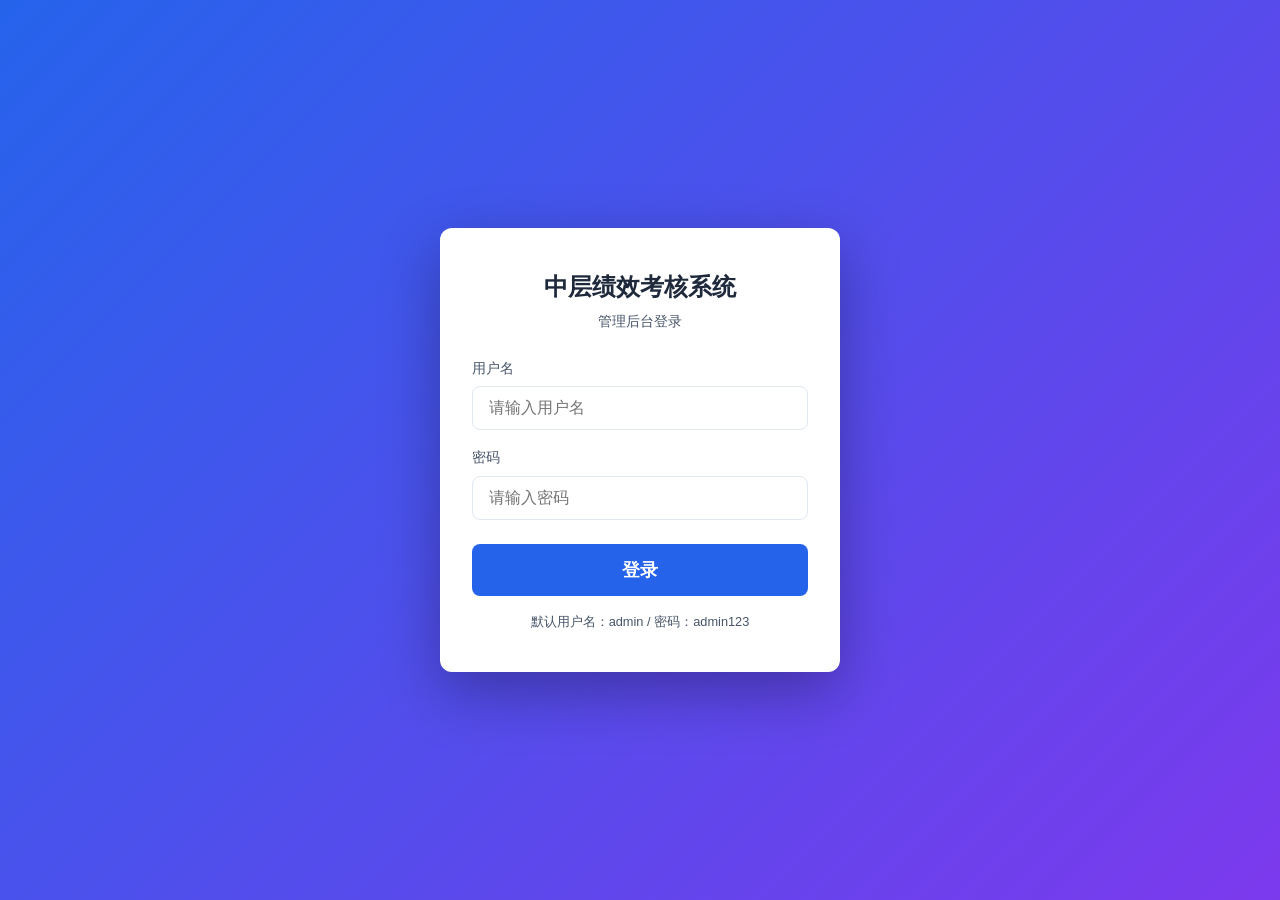
<file: templates/login.html>
<!DOCTYPE html>
<html lang="zh-CN">
<head>
    <meta charset="UTF-8">
    <meta name="viewport" content="width=device-width, initial-scale=1.0, maximum-scale=1.0, user-scalable=no">
    <title>管理后台登录</title>
    <link rel="stylesheet" href="/static/css/style.css?v=202610201">
</head>
<body class="login-body">
    <div class="login-container">
        <div class="login-card">
            <h1>中层绩效考核系统</h1>
            <p>管理后台登录</p>
            <form id="login-form" class="login-form">
                <div class="login-field">
                    <label>用户名</label>
                    <input type="text" name="username" placeholder="请输入用户名" required autocomplete="username">
                </div>
                <div class="login-field">
                    <label>密码</label>
                    <input type="password" name="password" placeholder="请输入密码" required autocomplete="current-password">
                </div>
                <button type="submit" class="btn-login">登录</button>
                <p class="login-hint">默认用户名：admin / 密码：admin123</p>
            </form>
        </div>
    </div>
    <script>
        document.getElementById('login-form').addEventListener('submit', async (e) => {
            e.preventDefault();
            const form = e.target;
            const res = await fetch('/api/login', {
                method: 'POST',
                headers: { 'Content-Type': 'application/json' },
                body: JSON.stringify({
                    username: form.username.value,
                    password: form.password.value
                })
            });
            const data = await res.json();
            if (res.ok && data.success) {
                window.location.href = '/';
            } else {
                alert(data.message || '登录失败');
            }
        });
    </script>
</body>
</html>
</file>
<file: static/css/style.css>
/* 中层绩效考核系统 - 样式表 */

* {
    margin: 0;
    padding: 0;
    box-sizing: border-box;
}

:root {
    --primary-color: #2563eb;
    --primary-hover: #1d4ed8;
    --success-color: #16a34a;
    --warning-color: #ca8a04;
    --danger-color: #dc2626;
    --gray-50: #f8fafc;
    --gray-100: #f1f5f9;
    --gray-200: #e2e8f0;
    --gray-300: #cbd5e1;
    --gray-600: #475569;
    --gray-800: #1e293b;
    --shadow: 0 4px 6px -1px rgba(0, 0, 0, 0.1);
    --radius: 8px;
}

body {
    font-family: -apple-system, BlinkMacSystemFont, 'Segoe UI', Roboto, 'Helvetica Neue', Arial, sans-serif;
    background: var(--gray-50);
    color: var(--gray-800);
    line-height: 1.6;
}

.container {
    max-width: 1200px;
    margin: 0 auto;
    padding: 20px;
}

/* 头部 */
header {
    text-align: center;
    padding: 30px 20px;
    background: linear-gradient(135deg, var(--primary-color), #7c3aed);
    color: white;
    border-radius: var(--radius);
    margin-bottom: 20px;
}

header h1 {
    font-size: 2rem;
    margin-bottom: 8px;
}

header p {
    opacity: 0.9;
    font-size: 1rem;
}

/* 标签导航 */
.tabs {
    display: flex;
    gap: 8px;
    margin-bottom: 20px;
    flex-wrap: wrap;
}

.tab {
    padding: 10px 20px;
    border: none;
    background: var(--gray-100);
    color: var(--gray-600);
    border-radius: var(--radius);
    cursor: pointer;
    font-size: 1rem;
    transition: all 0.2s;
}

.tab:hover {
    background: var(--gray-200);
}

.tab.active {
    background: var(--primary-color);
    color: white;
}

/* 内容区域 */
.tab-content {
    display: none;
}

.tab-content.active {
    display: block;
}

/* 卡片 */
.card {
    background: white;
    border-radius: var(--radius);
    padding: 24px;
    margin-bottom: 20px;
    box-shadow: var(--shadow);
}

.card h2 {
    font-size: 1.25rem;
    margin-bottom: 16px;
    color: var(--gray-800);
    border-bottom: 2px solid var(--gray-100);
    padding-bottom: 8px;
}

/* 表单 */
.form-inline {
    display: flex;
    gap: 12px;
    flex-wrap: wrap;
    align-items: center;
}

.form-inline input,
.form-inline select {
    padding: 10px 14px;
    border: 1px solid var(--gray-200);
    border-radius: 6px;
    font-size: 1rem;
    min-width: 150px;
}

.form-inline input:focus,
.form-inline select:focus {
    outline: none;
    border-color: var(--primary-color);
    box-shadow: 0 0 0 3px rgba(37, 99, 235, 0.1);
}

button, .btn-primary, .btn-save, .btn-submit, .btn-delete, .btn-back, .btn-download {
    padding: 10px 20px;
    border: none;
    border-radius: 6px;
    font-size: 1rem;
    cursor: pointer;
    transition: all 0.2s;
}

.btn-primary, button[type="submit"] {
    background: var(--primary-color);
    color: white;
}

.btn-primary:hover, button[type="submit"]:hover {
    background: var(--primary-hover);
}

.btn-save {
    background: var(--warning-color);
    color: white;
}

.btn-save:hover {
    background: #a16207;
}

.btn-submit {
    background: var(--success-color);
    color: white;
}

.btn-submit:hover {
    background: #15803d;
}

.btn-delete {
    background: var(--danger-color);
    color: white;
    padding: 6px 12px;
    font-size: 0.875rem;
}

.btn-delete:hover {
    background: #b91c1c;
}

.btn-back {
    background: var(--gray-200);
    color: var(--gray-800);
    text-decoration: none;
    display: inline-block;
}

.btn-back:hover {
    background: var(--gray-300);
}

.hint {
    color: var(--gray-600);
    margin-bottom: 16px;
    font-size: 0.9rem;
}

/* 表格 */
.data-table {
    width: 100%;
    border-collapse: collapse;
    margin-top: 12px;
}

.data-table th,
.data-table td {
    padding: 12px;
    text-align: left;
    border-bottom: 1px solid var(--gray-100);
}

.data-table th {
    background: var(--gray-50);
    font-weight: 600;
    color: var(--gray-600);
}

.data-table tr:hover {
    background: var(--gray-50);
}

/* 徽章 */
.badge {
    display: inline-block;
    padding: 4px 10px;
    border-radius: 20px;
    font-size: 0.8rem;
    font-weight: 500;
}

.badge-success {
    background: #dcfce7;
    color: var(--success-color);
}

.badge-pending {
    background: #fef9c3;
    color: var(--warning-color);
}

.badge-work {
    background: #dbeafe;
    color: var(--primary-color);
}

.badge-ability {
    background: #fce7f3;
    color: #db2777;
}

/* 二维码网格 */
.qrcode-grid {
    display: grid;
    grid-template-columns: repeat(auto-fill, minmax(200px, 1fr));
    gap: 20px;
    margin-top: 16px;
}

.qrcode-item {
    text-align: center;
    padding: 16px;
    background: var(--gray-50);
    border-radius: var(--radius);
}

.qrcode-img {
    width: 160px;
    height: 160px;
    border-radius: 8px;
    box-shadow: var(--shadow);
    margin-bottom: 12px;
}

.qrcode-item p {
    font-weight: 600;
    margin-bottom: 8px;
}

.btn-download {
    display: inline-block;
    padding: 8px 16px;
    background: var(--primary-color);
    color: white;
    text-decoration: none;
    border-radius: 6px;
    font-size: 0.875rem;
}

.btn-download:hover {
    background: var(--primary-hover);
}

/* 打分页面样式 */
.assess-container {
    max-width: 800px;
}

.assess-header {
    background: linear-gradient(135deg, #7c3aed, #2563eb);
}

.status-badge {
    display: inline-block;
    padding: 6px 16px;
    border-radius: 20px;
    font-size: 0.9rem;
    margin-top: 12px;
}

.status-completed {
    background: rgba(255,255,255,0.2);
    color: white;
}

.status-pending {
    background: rgba(255,255,255,0.2);
    color: white;
}

.evaluatee-item {
    display: flex;
    justify-content: space-between;
    align-items: center;
    padding: 16px;
    background: var(--gray-50);
    border-radius: var(--radius);
    margin-bottom: 12px;
    cursor: pointer;
    transition: all 0.2s;
}

.evaluatee-item:hover {
    background: var(--gray-100);
    transform: translateX(4px);
}

.evaluatee-info {
    display: flex;
    gap: 16px;
    align-items: center;
    flex-wrap: wrap;
}

.evaluatee-name {
    font-weight: 600;
    font-size: 1.1rem;
}

.evaluatee-position,
.evaluatee-dept {
    color: var(--gray-600);
    font-size: 0.9rem;
}

.evaluatee-total {
    font-weight: 600;
    color: var(--primary-color);
}

.score-area {
    border: 2px solid var(--primary-color);
}

.score-summary {
    background: var(--gray-100);
    padding: 12px 16px;
    border-radius: 6px;
    margin-bottom: 16px;
    font-size: 1.1rem;
}

.score-item {
    display: flex;
    justify-content: space-between;
    align-items: center;
    padding: 16px 0;
    border-bottom: 1px solid var(--gray-100);
    flex-wrap: wrap;
    gap: 12px;
}

.score-item label {
    flex: 1;
    min-width: 200px;
    font-weight: 500;
}

.indicator-meta {
    font-size: 0.85rem;
    color: var(--gray-600);
    font-weight: normal;
}

.score-input input {
    width: 120px;
    padding: 10px;
    border: 1px solid var(--gray-200);
    border-radius: 6px;
    font-size: 1rem;
    text-align: center;
}

.score-input input:focus {
    outline: none;
    border-color: var(--primary-color);
    box-shadow: 0 0 0 3px rgba(37, 99, 235, 0.1);
}

.score-total {
    display: flex;
    justify-content: flex-end;
    align-items: center;
    gap: 12px;
    padding: 20px 0;
    font-size: 1.2rem;
    border-top: 2px solid var(--gray-200);
    margin-top: 12px;
}

.score-total strong {
    font-size: 1.5rem;
    color: var(--primary-color);
}

.score-actions {
    display: flex;
    gap: 12px;
    justify-content: flex-end;
    flex-wrap: wrap;
    margin-top: 16px;
}

.completed-message {
    text-align: center;
    padding: 40px;
}

.completed-message h2 {
    border: none;
    color: var(--success-color);
}

.completed-message p {
    color: var(--gray-600);
    margin: 16px 0;
}

.error-card {
    text-align: center;
    padding: 60px 40px;
}

.error-card h2 {
    border: none;
    color: var(--danger-color);
}

.error-card p {
    color: var(--gray-600);
    margin: 16px 0;
}

/* 响应式 */
@media (max-width: 768px) {
    .container {
        padding: 12px;
    }
    
    header h1 {
        font-size: 1.5rem;
    }
    
    .tabs {
        gap: 4px;
    }
    
    .tab {
        padding: 8px 14px;
        font-size: 0.9rem;
    }
    
    .form-inline {
        flex-direction: column;
        align-items: stretch;
    }
    
    .form-inline input,
    .form-inline select {
        min-width: 100%;
    }
    
    .evaluatee-item {
        flex-direction: column;
        align-items: flex-start;
        gap: 12px;
    }
    
    .score-item {
        flex-direction: column;
        align-items: flex-start;
    }
    
    .score-actions {
        flex-direction: column;
    }
    
    .score-actions button {
        width: 100%;
    }
}

/* ========== 新增样式 ========== */

/* 会话选择栏 */
.session-bar {
    display: flex;
    align-items: center;
    gap: 12px;
    padding: 16px 24px;
    background: white;
    border-radius: var(--radius);
    box-shadow: var(--shadow);
    margin-bottom: 20px;
    flex-wrap: wrap;
}

.session-bar label {
    font-weight: 600;
    color: var(--gray-800);
    white-space: nowrap;
}

.session-bar select {
    padding: 10px 14px;
    border: 1px solid var(--gray-200);
    border-radius: 6px;
    font-size: 1rem;
    flex: 1;
    min-width: 200px;
}

/* 模态对话框 */
.modal-overlay {
    position: fixed;
    top: 0;
    left: 0;
    width: 100%;
    height: 100%;
    background: rgba(0, 0, 0, 0.5);
    z-index: 1000;
    display: flex;
    justify-content: center;
    align-items: center;
}

.modal-content {
    background: white;
    padding: 32px;
    border-radius: var(--radius);
    box-shadow: 0 20px 25px -5px rgba(0,0,0,0.2);
    width: 90%;
    max-width: 500px;
}

.modal-content h3 {
    margin-bottom: 20px;
    color: var(--gray-800);
}

.form-row {
    margin-bottom: 16px;
}

.form-row label {
    display: block;
    margin-bottom: 6px;
    font-weight: 500;
    color: var(--gray-600);
}

.form-row input {
    width: 100%;
    padding: 10px 14px;
    border: 1px solid var(--gray-200);
    border-radius: 6px;
    font-size: 1rem;
}

.modal-actions {
    display: flex;
    gap: 12px;
    justify-content: flex-end;
    margin-top: 20px;
}

/* 导入区域 */
.import-section {
    display: flex;
    gap: 12px;
    align-items: center;
    flex-wrap: wrap;
}

/* 标签链接 */
.tab-link {
    text-decoration: none;
    display: inline-block;
}

/* 说明文字卡片 - 样式在文件底部统一定义 */

/* 部门参考分 */
.dept-ref-score {
    display: flex;
    align-items: center;
    gap: 8px;
    padding: 10px 16px;
    background: #eff6ff;
    border-radius: 6px;
    margin-bottom: 16px;
    font-size: 0.95rem;
    color: var(--gray-600);
}

.dept-ref-score strong {
    color: var(--primary-color);
    font-size: 1.1rem;
}

/* "下一个"按钮 */
.btn-next {
    background: #7c3aed;
    color: white;
}

.btn-next:hover {
    background: #6d28d9;
}

/* 进度页样式 */
.progress-overview {
    display: flex;
    gap: 24px;
    justify-content: center;
    flex-wrap: wrap;
    margin-bottom: 20px;
}

.progress-stat {
    text-align: center;
    padding: 20px 30px;
    background: var(--gray-50);
    border-radius: var(--radius);
    min-width: 120px;
}

.progress-stat .progress-num {
    display: block;
    font-size: 2rem;
    font-weight: bold;
    color: var(--gray-800);
}

.progress-stat .progress-label {
    display: block;
    font-size: 0.9rem;
    color: var(--gray-600);
    margin-top: 4px;
}

.progress-stat.stat-completed { background: #dcfce7; }
.progress-stat.stat-completed .progress-num { color: var(--success-color); }

.progress-stat.stat-progress { background: #fef9c3; }
.progress-stat.stat-progress .progress-num { color: var(--warning-color); }

.progress-stat.stat-pending { background: #f1f5f9; }
.progress-stat.stat-pending .progress-num { color: var(--gray-600); }

.progress-bar-container {
    width: 100%;
    height: 12px;
    background: var(--gray-100);
    border-radius: 6px;
    overflow: hidden;
    margin-top: 8px;
}

.progress-bar {
    height: 100%;
    background: linear-gradient(90deg, var(--success-color), #4ade80);
    border-radius: 6px;
    transition: width 0.5s ease;
}

.mini-progress-bar {
    width: 100px;
    height: 8px;
    background: var(--gray-100);
    border-radius: 4px;
    overflow: hidden;
}

.mini-progress-fill {
    height: 100%;
    background: var(--primary-color);
    border-radius: 4px;
    transition: width 0.3s ease;
}

/* 响应式补充 */
@media (max-width: 768px) {
    .session-bar {
        flex-direction: column;
        align-items: stretch;
    }

    .session-bar select {
        min-width: 100%;
    }

    .progress-overview {
        gap: 12px;
    }

    .progress-stat {
        padding: 12px 20px;
        min-width: 100px;
    }

    .progress-stat .progress-num {
        font-size: 1.5rem;
    }

    /* 表格横向滚动 */
    .table-wrapper {
        overflow-x: auto;
        -webkit-overflow-scrolling: touch;
    }

    .data-table {
        min-width: 600px;
    }

    /* 头部 */
    header {
        padding: 20px 12px;
        position: relative;
    }

    header h1 {
        font-size: 1.25rem;
    }

    .header-right {
        position: absolute;
        top: 12px;
        right: 12px;
        display: flex;
        gap: 6px;
        align-items: center;
    }

    .user-badge {
        font-size: 0.8rem;
        color: rgba(255,255,255,0.9);
    }

    .btn-logout {
        font-size: 0.8rem;
        padding: 4px 10px;
    }

    /* 标签导航横滚 */
    .tabs {
        flex-wrap: nowrap;
        overflow-x: auto;
        -webkit-overflow-scrolling: touch;
        gap: 4px;
        padding-bottom: 4px;
    }

    .tab {
        white-space: nowrap;
        padding: 8px 12px;
        font-size: 0.85rem;
        flex-shrink: 0;
    }

    /* 卡片 */
    .card {
        padding: 16px;
        margin-bottom: 12px;
    }

    .card h2 {
        font-size: 1.1rem;
    }

    /* 表单 */
    .form-inline {
        flex-direction: column;
        gap: 8px;
    }

    .form-inline input,
    .form-inline select {
        min-width: 100%;
        width: 100%;
        font-size: 16px; /* iOS auto-zoom fix */
    }

    /* 按钮 */
    .btn-primary, .btn-save, .btn-submit, .btn-delete, .btn-back, .btn-download, button[type="submit"] {
        padding: 12px 20px;
        font-size: 0.95rem;
        min-height: 44px;
    }

    .btn-delete {
        padding: 6px 12px;
        min-height: 36px;
    }

    /* 打分页 */
    .assess-container {
        padding: 0;
    }

    .score-item {
        flex-direction: column;
        align-items: stretch;
    }

    .score-item label {
        min-width: auto;
    }

    .score-input input {
        width: 100%;
        font-size: 16px;
    }

    .score-actions {
        flex-direction: column;
    }

    .score-actions button {
        width: 100%;
    }

    .score-total {
        font-size: 1rem;
    }

    .score-total strong {
        font-size: 1.3rem;
    }

    /* 人员列表 */
    .evaluatee-item {
        padding: 12px;
    }

    .evaluatee-name {
        font-size: 1rem;
    }

    .evaluatee-dept {
        font-size: 0.85rem;
    }

    .evaluatee-total {
        font-size: 0.85rem;
    }

    /* 二维码 */
    .qrcode-grid {
        grid-template-columns: 1fr;
    }

    .qrcode-img {
        width: 140px;
        height: 140px;
    }

    /* 进度页 */
    .progress-overview {
        gap: 8px;
        flex-wrap: wrap;
    }

    .progress-stat {
        flex: 1;
        min-width: 80px;
        padding: 10px 12px;
    }

    .progress-stat .progress-num {
        font-size: 1.3rem;
    }

    /* 富文本工具栏 */
    .rich-toolbar {
        overflow-x: auto;
        -webkit-overflow-scrolling: touch;
        flex-wrap: nowrap;
    }

    .rich-toolbar button,
    .rich-toolbar select,
    .rich-toolbar input[type="color"] {
        flex-shrink: 0;
    }

    .rich-editor {
        min-height: 180px;
        font-size: 16px;
    }

    /* 部门参考分 */
    .dept-ref-score {
        font-size: 0.85rem;
        padding: 8px 12px;
    }

    .dept-ref-score strong {
        font-size: 1rem;
    }

    /* 模态框 */
    .modal-content {
        width: 95%;
        padding: 20px;
    }

    /* 登录页 */
    .login-card {
        padding: 24px 20px;
    }

    .login-card h1 {
        font-size: 1.3rem;
    }

    .login-field input {
        font-size: 16px;
    }

    .btn-login {
        min-height: 48px;
    }

    /* 说明卡片 */
    .instruction-card {
        margin-bottom: 12px;
    }

    #instruction-text {
        font-size: 0.9rem;
    }

    /* detail-line */
    .detail-line {
        font-size: 0.8rem;
    }
}

/* ========== 登录页 ========== */
.login-body {
    background: linear-gradient(135deg, #2563eb, #7c3aed);
    min-height: 100vh;
    display: flex;
    align-items: center;
    justify-content: center;
    padding: 20px;
}

.login-container {
    width: 100%;
    max-width: 400px;
}

.login-card {
    background: white;
    border-radius: 12px;
    padding: 40px 32px;
    box-shadow: 0 20px 60px rgba(0,0,0,0.3);
    text-align: center;
}

.login-card h1 {
    font-size: 1.5rem;
    color: var(--gray-800);
    margin-bottom: 4px;
}

.login-card > p {
    color: var(--gray-600);
    font-size: 0.9rem;
    margin-bottom: 24px;
}

.login-form {
    text-align: left;
}

.login-field {
    margin-bottom: 16px;
}

.login-field label {
    display: block;
    margin-bottom: 6px;
    font-weight: 500;
    color: var(--gray-600);
    font-size: 0.9rem;
}

.login-field input {
    width: 100%;
    padding: 12px 16px;
    border: 1px solid var(--gray-200);
    border-radius: 8px;
    font-size: 1rem;
}

.login-field input:focus {
    outline: none;
    border-color: var(--primary-color);
    box-shadow: 0 0 0 3px rgba(37, 99, 235, 0.1);
}

.btn-login {
    width: 100%;
    padding: 14px;
    background: var(--primary-color);
    color: white;
    border: none;
    border-radius: 8px;
    font-size: 1.1rem;
    font-weight: 600;
    cursor: pointer;
    transition: background 0.2s;
    margin-top: 8px;
}

.btn-login:hover {
    background: var(--primary-hover);
}

.login-hint {
    text-align: center;
    color: var(--gray-600);
    font-size: 0.8rem;
    margin-top: 16px;
}

/* ========== 头部右上角 ========== */
.header-right {
    position: absolute;
    top: 20px;
    right: 24px;
    display: flex;
    gap: 10px;
    align-items: center;
}

.user-badge {
    color: rgba(255,255,255,0.9);
    font-size: 0.9rem;
}

.btn-logout {
    background: rgba(255,255,255,0.2);
    color: white;
    padding: 6px 14px;
    border-radius: 6px;
    text-decoration: none;
    font-size: 0.85rem;
    border: 1px solid rgba(255,255,255,0.3);
}

.btn-logout:hover {
    background: rgba(255,255,255,0.3);
}

header {
    position: relative;
}

/* ========== 表格滚动 ========== */
.table-wrapper {
    overflow-x: auto;
    -webkit-overflow-scrolling: touch;
    border-radius: var(--radius);
}

/* ========== 富文本编辑器 ========== */
.rich-toolbar {
    display: flex;
    gap: 4px;
    padding: 8px;
    background: var(--gray-50);
    border: 1px solid var(--gray-200);
    border-bottom: none;
    border-radius: 6px 6px 0 0;
    flex-wrap: wrap;
    align-items: center;
}

.rich-toolbar button {
    padding: 6px 10px;
    border: 1px solid var(--gray-200);
    background: white;
    border-radius: 4px;
    cursor: pointer;
    font-size: 0.9rem;
    min-width: 32px;
    transition: all 0.15s;
}

.rich-toolbar button:hover {
    background: var(--gray-100);
    border-color: var(--gray-300);
}

.rich-toolbar select {
    padding: 6px 8px;
    border: 1px solid var(--gray-200);
    border-radius: 4px;
    font-size: 0.85rem;
    background: white;
}

.rich-toolbar input[type="color"] {
    width: 32px;
    height: 32px;
    border: 1px solid var(--gray-200);
    border-radius: 4px;
    cursor: pointer;
    padding: 2px;
}

.rich-editor {
    min-height: 200px;
    padding: 16px;
    border: 1px solid var(--gray-200);
    border-radius: 0 0 6px 6px;
    outline: none;
    font-size: 1rem;
    line-height: 1.6;
    background: white;
}

.rich-editor:focus {
    border-color: var(--primary-color);
    box-shadow: 0 0 0 3px rgba(37, 99, 235, 0.1);
}

.rich-editor:empty::before {
    content: '在此输入说明文字...';
    color: var(--gray-300);
}

/* 说明文字渲染区域 */
#instruction-text {
    white-space: normal;
    line-height: 1.8;
    color: var(--gray-800);
    overflow-x: auto;
}

#instruction-text table {
    border-collapse: collapse;
    width: 100%;
    margin: 8px 0;
}

#instruction-text table td,
#instruction-text table th {
    border: 1px solid var(--gray-300);
    padding: 6px 10px;
}

/* 说明卡片（打分页） */
.instruction-card {
    background: #fefce8;
    border-left: 4px solid var(--warning-color);
    padding: 16px;
    border-radius: var(--radius);
    margin-bottom: 20px;
}

/* ========== 考核任务生命周期 ========== */
.lifecycle-card {
    border-left: 4px solid var(--primary-color);
}

.lifecycle-header {
    display: flex;
    align-items: center;
    justify-content: space-between;
    gap: 12px;
    flex-wrap: wrap;
}

.lifecycle-badge {
    display: inline-block;
    padding: 4px 14px;
    border-radius: 999px;
    font-size: 0.9rem;
    font-weight: 600;
    white-space: nowrap;
}

.lc-draft { background: #f1f5f9; color: #475569; border: 1px solid #cbd5e1; }
.lc-testing { background: #fefce8; color: #a16207; border: 1px solid #facc15; }
.lc-running { background: #f0fdf4; color: #15803d; border: 1px solid #4ade80; }
.lc-paused { background: #eff6ff; color: #1d4ed8; border: 1px solid #93c5fd; }
.lc-ended { background: #fef2f2; color: #b91c1c; border: 1px solid #fca5a5; }

.lifecycle-actions {
    display: flex;
    gap: 10px;
    flex-wrap: wrap;
}

.lifecycle-actions button {
    min-height: 40px;
    padding: 8px 18px;
    border: none;
    border-radius: var(--radius);
    font-size: 0.95rem;
    cursor: pointer;
    color: white;
}

.btn-warn { background: var(--warning-color); }
.btn-warn:hover { background: #a16207; }

.btn-danger { background: var(--danger-color); }
.btn-danger:hover { background: #b91c1c; }

/* ========== 任务列表小按钮 ========== */
.btn-sm {
    padding: 4px 10px;
    font-size: 0.85rem;
    min-height: 28px;
    margin-right: 6px;
}

/* ========== 打分页状态提示 ========== */
.status-locked { background: #64748b; }

.status-lock-card {
    text-align: center;
    padding: 48px 24px;
}

.status-lock-card h2 {
    margin: 16px 0 8px;
    color: var(--gray-800);
}

.status-lock-card p {
    color: var(--gray-600);
    font-size: 1.05rem;
}

.lock-icon-circle {
    width: 72px;
    height: 72px;
    margin: 0 auto;
    border-radius: 50%;
    background: #f1f5f9;
    display: flex;
    align-items: center;
    justify-content: center;
    color: #64748b;
}

/* 测试模式横幅 */
.test-mode-banner {
    display: flex;
    align-items: center;
    gap: 10px;
    background: #fefce8;
    border: 1px dashed #facc15;
    color: #854d0e;
    padding: 12px 16px;
    border-radius: var(--radius);
    margin-bottom: 16px;
    font-size: 0.95rem;
    line-height: 1.5;
}

.test-mode-dot {
    width: 10px;
    height: 10px;
    border-radius: 50%;
    background: #f59e0b;
    flex-shrink: 0;
}

/* ========== 进度页重置 ========== */
.btn-reset {
    background: white;
    color: var(--warning-color);
    border: 1px solid var(--warning-color);
    border-radius: var(--radius);
    padding: 5px 12px;
    font-size: 0.85rem;
    cursor: pointer;
    min-height: 32px;
}

.btn-reset:hover { background: #fefce8; }

/* 二维码页签：重置链接按钮（作废已外泄的扫码链接） */
.btn-reset-link {
    display: block;
    width: 100%;
    margin-top: 6px;
    background: white;
    color: var(--gray-600);
    border: 1px solid var(--gray-300, #d1d5db);
    border-radius: var(--radius);
    padding: 4px 8px;
    font-size: 0.78rem;
    cursor: pointer;
    min-height: 28px;
}

.btn-reset-link:hover {
    background: #f9fafb;
    border-color: var(--gray-400, #9ca3af);
    color: var(--gray-700, #374151);
}

.badge-reset {
    display: inline-block;
    margin-left: 6px;
    background: #fff7ed;
    color: #c2410c;
    border: 1px solid #fdba74;
    border-radius: 999px;
    padding: 1px 8px;
    font-size: 0.75rem;
    white-space: nowrap;
}

.reset-count-text { color: var(--gray-600); font-size: 0.9rem; }

@media (max-width: 768px) {
    .lifecycle-header { flex-direction: column; align-items: flex-start; }
    .lifecycle-actions button { flex: 1; min-height: 44px; }
    .status-lock-card { padding: 36px 16px; }
}

/* ========== 归档记录查看弹窗 ========== */
.modal-overlay {
    position: fixed;
    inset: 0;
    background: rgba(15, 23, 42, 0.55);
    display: flex;
    align-items: center;
    justify-content: center;
    z-index: 1000;
    padding: 16px;
}

.modal-dialog {
    background: white;
    border-radius: var(--radius);
    width: 100%;
    max-width: 760px;
    max-height: 85vh;
    display: flex;
    flex-direction: column;
    box-shadow: 0 20px 50px rgba(0, 0, 0, 0.25);
}

.modal-header {
    display: flex;
    align-items: center;
    justify-content: space-between;
    padding: 16px 20px;
    border-bottom: 1px solid var(--gray-200, #e5e7eb);
}

.modal-header h3 {
    margin: 0;
    font-size: 1.1rem;
    color: var(--gray-800, #1f2937);
}

.modal-close {
    background: none;
    border: none;
    font-size: 1.6rem;
    line-height: 1;
    color: var(--gray-600, #4b5563);
    cursor: pointer;
    padding: 4px 8px;
    min-height: 36px;
    min-width: 36px;
    border-radius: var(--radius);
}

.modal-close:hover { background: #f1f5f9; }

.modal-body {
    padding: 16px 20px;
    overflow-y: auto;
}

.history-batch {
    margin-bottom: 20px;
}

.history-batch:last-child { margin-bottom: 4px; }

.history-batch-title {
    font-weight: 600;
    font-size: 0.95rem;
    color: var(--gray-700, #374151);
    margin-bottom: 8px;
    padding-left: 10px;
    border-left: 3px solid var(--warning-color, #d97706);
}

.history-table td, .history-table th {
    font-size: 0.9rem;
}

.history-meta {
    color: var(--gray-500, #6b7280);
    font-size: 0.8rem;
}

.btn-history {
    color: var(--primary-color, #2563eb);
    border-color: var(--primary-color, #2563eb);
    margin-top: 6px;
}

.btn-history:hover { background: #eff6ff; }

@media (max-width: 768px) {
    .modal-overlay { padding: 10px; align-items: flex-end; }
    .modal-dialog { max-height: 92vh; }
    .modal-header, .modal-body { padding: 12px 14px; }
    /* 手机上指标合并为单列卡片式 */
    .history-table thead { display: none; }
    .history-table tr { display: block; border-bottom: 1px solid var(--gray-200, #e5e7eb); padding: 8px 0; }
    .history-table td {
        display: flex;
        justify-content: space-between;
        align-items: center;
        border: none;
        padding: 3px 4px;
        text-align: right;
        min-height: 30px;
    }
    .history-table td::before {
        content: attr(data-label);
        font-weight: 600;
        color: var(--gray-600, #4b5563);
        margin-right: 12px;
        text-align: left;
    }
    .history-table td[rowspan] { display: none; }
    .history-table td[rowspan]::before { display: none; }
}
</file>
